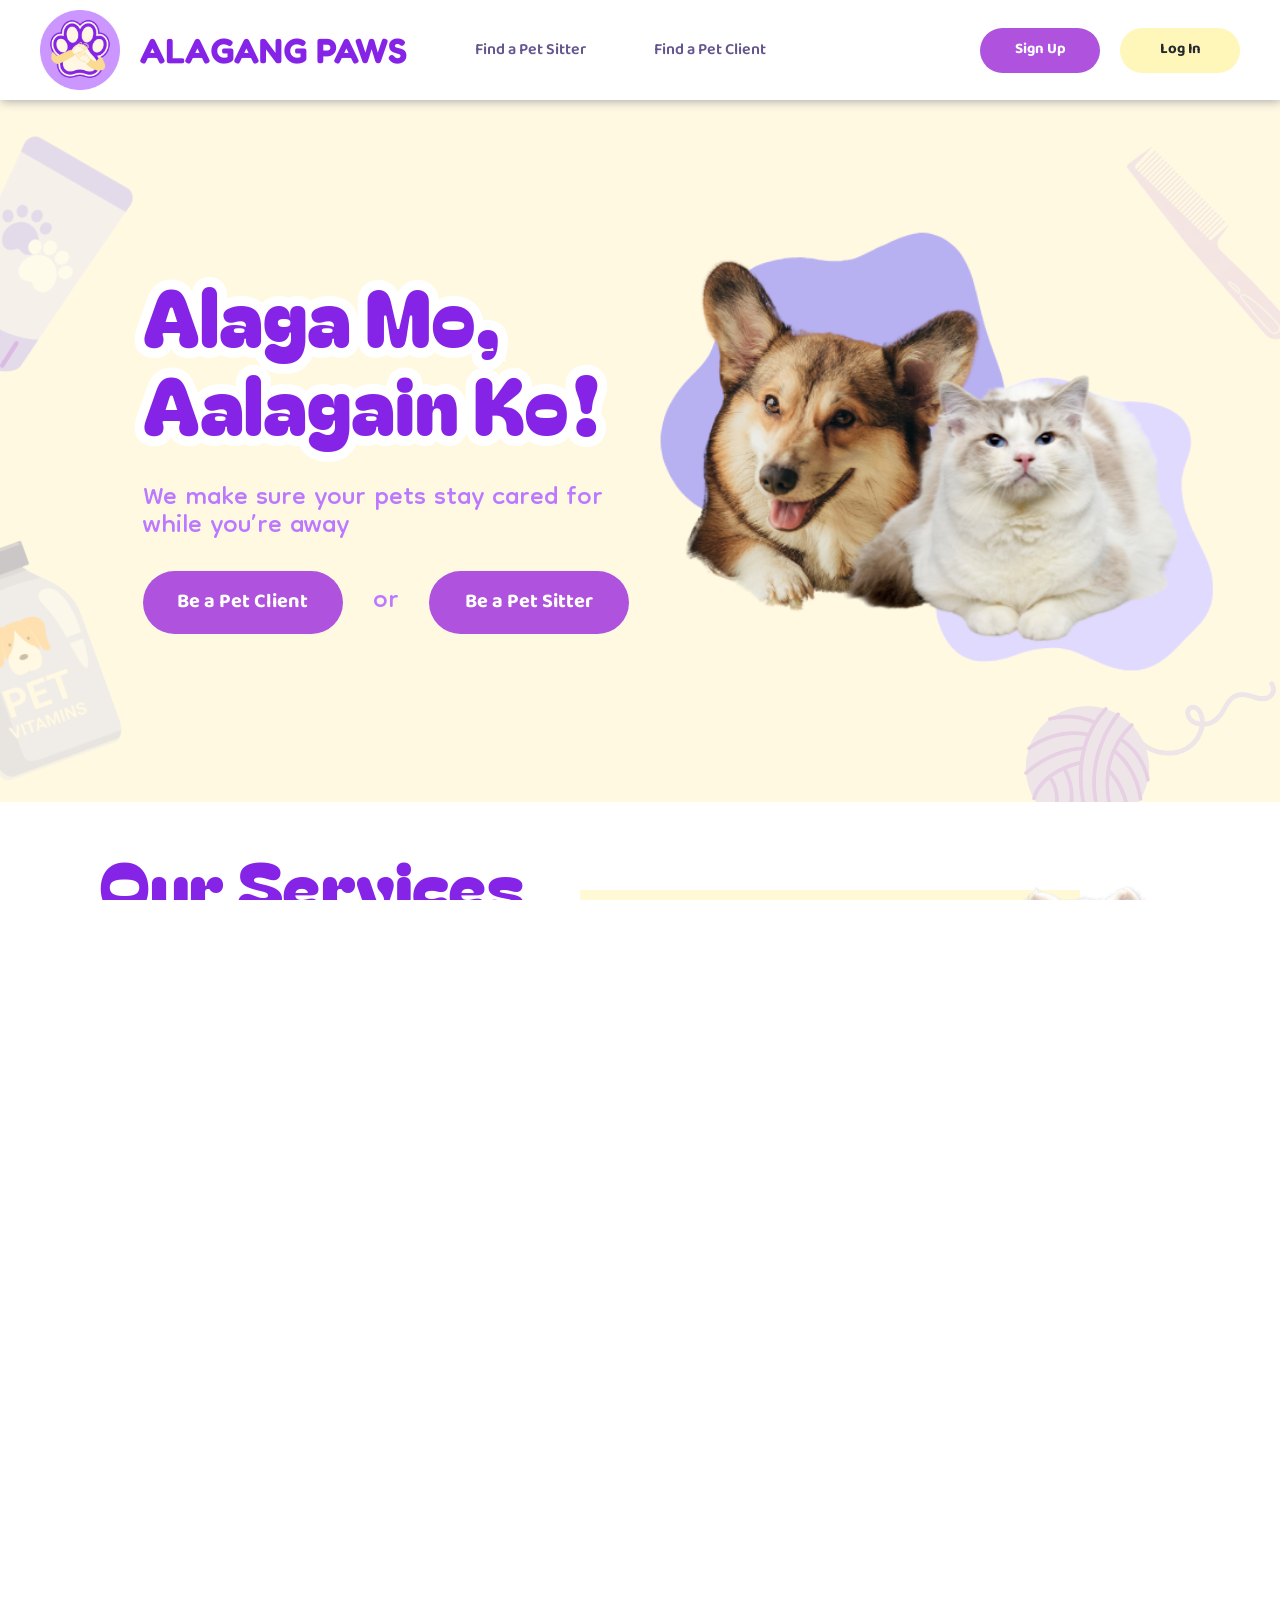
<file: AlagangPaws/index.html>
<!DOCTYPE html>
<html lang="en">
<head>
    <meta charset="UTF-8">
    <meta name="viewport" content="width=device-width, initial-scale=1.0">
    <title>Document</title>
    <link rel="preconnect" href="https://fonts.googleapis.com">
    <link rel="preconnect" href="https://fonts.gstatic.com" crossorigin>
    <link href="https://fonts.googleapis.com/css2?family=Fredoka:wght@300..700&display=swap" rel="stylesheet">

    <link rel="preconnect" href="https://fonts.googleapis.com">
    <link rel="preconnect" href="https://fonts.gstatic.com" crossorigin>
    <link href="https://fonts.googleapis.com/css2?family=Baloo+2:wght@400..800&family=Fredoka:wght@300..700&display=swap" rel="stylesheet">

    <link rel="preconnect" href="https://fonts.googleapis.com">
    <link rel="preconnect" href="https://fonts.gstatic.com" crossorigin>
    <link href="https://fonts.googleapis.com/css2?family=Bagel+Fat+One&display=swap" rel="stylesheet">

    <link rel="preconnect" href="https://fonts.googleapis.com">
    <link rel="preconnect" href="https://fonts.gstatic.com" crossorigin>
    <link href="https://fonts.googleapis.com/css2?family=Dongle&display=swap" rel="stylesheet">

    <link rel="preconnect" href="https://fonts.googleapis.com">
    <link rel="preconnect" href="https://fonts.gstatic.com" crossorigin>
    <link href="https://fonts.googleapis.com/css2?family=M+PLUS+Rounded+1c:wght@300;450;500;700&display=swap" rel="stylesheet">

    <link href="https://fonts.googleapis.com/css2?family=M+PLUS+Rounded+1c&display=swap" rel="stylesheet">
    
    <link href="hero.css" rel="stylesheet">
    <link href="services.css" rel="stylesheet">
    <link rel="stylesheet" href="about.css">
    <link href="developers.css" rel="stylesheet">
    <link href="feedback.css" rel="stylesheet">
    <link href="footer.css" rel="stylesheet">

    <link rel="stylesheet" href="https://cdnjs.cloudflare.com/ajax/libs/font-awesome/6.7.2/css/all.min.css"
    integrity="sha512-Evv84Mr4kqVGRNSgIGL/F/aIDqQb7xQ2vcrdIwxfjThSH8CSR7PBEakCr51Ck+w+/U6swU2Im1vVX0SVk9ABhg=="
    crossorigin="anonymous" referrerpolicy="no-referrer" />

</head>
<body>
    <main>
        <div class=navbar>
            <div class="nav_items">
                <img src="assets/1_Navbar_Logo.png" class="nav_hero_logo" alt="Alagang Paws Logo">
                <!--CHANGE LINK TO HOME PAGE-->
                <a href="hero.html" class="nav_hero_logo_title" alt="Alagang Paws Title">ALAGANG PAWS</a>
        
                <a href="" class="nav_link">Find a Pet Sitter</a>
                <a href="" class="nav_link">Find a Pet Client</a>
            </div>
            <div class="nav_items nav_buttons">
                <a href="" class="nav_button_signup">Sign Up</a>
                <a href="" class="nav_button_login">Log In</a>
            </div>
        </div>
        <section class="hero">
            <div class="hero-content">
                <img src="assets/1_PetProduct_Shampoo.png" class="hero-bg-asset1" alt="Pet Shampoo">
                <img src="assets/1_PetProduct_Vitamins.png" class="hero-bg-asset2" alt="Pet Vitamins">
                <img src="assets/1_PetProduct_Comb.png" class="hero-bg-asset3" alt="Pet Comb">
                <img src="assets/1_PetProduct_Yarn.png" class="hero-bg-asset4" alt="Pet Toy Yarn">

                <div class="hero-text-content">
                    <h1 class="hero-header">Alaga Mo, Aalagain Ko!</h1>
                    <p class="hero-subheader">We make sure your pets stay cared for while you’re away</p>
                    <div class="hero-content-buttons">
                        <!--ADD LINK-->
                        <a href="" class="hero-btn-petclient">Be a Pet Client</a>
                        <p class="hero-or">or</p>
                        <a href="" class="hero-btn-petsitter">Be a Pet Sitter</a>
                    </div>
                </div>

                <img src="assets/1_Hero.png" class="hero_img" alt="Hero Image">
            </div>
        </section>
        <section class="services">
            <div class="services-header">
                <h1 class="services-h1">Our Services</h1>
                <p class="services-subheader">We aim to deliver the best pet care to your pets! We’re here to assist you with caring for your furbabies</p>
                <div class="services-rectangle1"></div>
                <div class="services-rectangle2"></div>
            </div>
            <div>
                <img src="assets/2_Dog.png" class="services-dog" alt="Dog Image">
                <img src="assets/2_Cat.png" class="services-cat" alt="Cat Image">
            </div>
            <div class="services_container">
                <div class="services-type">
                    <img src="assets/2_Overnight.png" class="services_image" alt="Overnight Logo">
                    <p class="service_heading">Overnight Stays</p>
                    <p class="service_desc">Worried about your pet when your away for the night? Our PawLagas will keep your pet safe and healthy.</p>
                </div>
                <div class="services-type">
                    <img src="assets/2_DailyCheckIns.png" class="services_image" alt="Daily CheckIns Logo">
                    <p class="service_heading">Daily Check Ins</p>
                    <p class="service_desc">Just need some daily check ins? Let us know what you need and we’ll provide the information you need swiftly!</p>
                </div>
                <div class="services-type">
                    <img src="assets/2_DogWalking.png" class="services_image" alt="Dog Walking Logo">
                    <p class="service_heading">Dog Walking</p>
                    <p class="service_desc">Getting a bit busy? We’re one booking a way to provide a lending hand in giving your dog the exercise they  need.</p>
                </div>
                <div class="services-type">
                    <img src="assets/2_SeniorPetCare.png" class="services_image" alt="Senior Pet Care Logo">
                    <p class="service_heading">Senior Pet Care</p>
                    <p class="service_desc">Worried about your senior pet? We’ll provide comfort, health check ups, and assistance to help you care for your pet.</p>
                </div>
                <div class="services-type">
                    <img src="assets/2_PuppyCare.png" class="services_image" alt="Puppy Care Logo">
                    <p class="service_heading">Puppy Care</p>
                    <p class="service_desc">Are the puppies getting out of hand? We’ll make sure that your puppies are given the best healthy assistance they need.</p>
                </div>
            </div>
        </section>
        <section class="about-page">
          <button class="about-btn">About Us</button>
          <div id="fb-container-desktop" class="fb-container">
              <div class="fb-page"
                  data-href="https://www.facebook.com/profile.php?id=61574561703890"
                  data-tabs="timeline"
                  data-small-header="false"
                  data-hide-cover="false"
                  data-show-facepile="true"
                  data-width="600"
                  data-height="450">
              </div>
          </div>

          <div id="fb-container-tablet" class="fb-container">
              <div class="fb-page"
                  data-href="https://www.facebook.com/profile.php?id=61574561703890"
                  data-tabs="timeline"
                  data-small-header="false"
                  data-hide-cover="false"
                  data-show-facepile="true"
                  data-width="400"
                  data-height="350">
              </div>
          </div>
          <div id="fb-container-mobile" class="fb-container">
              <div class="fb-page"
                  data-href="https://www.facebook.com/profile.php?id=61574561703890"
                  data-tabs="timeline"
                  data-small-header="false"
                  data-hide-cover="false"
                  data-show-facepile="true"
                  data-width="280"
                  data-height="250">
              </div>
          </div>    
          <img src="assets/3_YellowRectangle.png" class="rectangle" alt="">
          <p class="about-text">
              Alagang Paws is dedicated to helping pet owners find reliable and trusted sitters nearby,
              ensuring that every furry companion receives the love, care, and attention they deserve.
              Whether you're caught up with work, traveling, or simply need an extra helping hand, our
              platform makes it easy to connect with experienced sitters who will treat your pet like family.
              With Alagang Paws, you can have peace of mind knowing your beloved pet is in good hands.
          </p>
      </section> 
      <section class="feedback-page">
            <div class="feedback-container">
              <div class="feedback-img-yarn">
                <img src="assets/5_Feedback_Yarn.png" alt="Ball of Yarn">
              </div>
              <h1 class="feedback-title">Feedback from our PawCustomers</h1>
              <h2 class="feedback-subtitle">"A happy pet means a happy home"</h2>
            </div>
            <div class="feedback-review">
              <div class="carousel">
                <div class="carousel-feedback">
                  <div class="feedback-content">
                    <div class="feedback-photo"></div>
                    <div class="feedback-text">
                      <div class="user-profile">
                        <img class="profile-pic" src="assets/5_Feedback_Avatar_1.png" alt="Profile Pic">
                        <p class="feedback-name">Elize Pomelo</p>
                      </div>
                      <p class="feedback-p">"Finding a reliable pet sitter was always a challenge until I discovered Alagang Paws!
                        My cats, Mochi and Nikko, received excellent care, and the sitter followed all his dietary
                        and medication needs perfectly. I felt at ease knowing he was in good hands. Highly recommend!"</p>
                      <img class='feedback-stars' src="assets/5_Feedback_Stars.png" alt="Stars Review">
                      <div class="feedback-services-container">
                        <div class="feedback-service">
                          <p class="feedback-service-text">Overnight Stay</p>
                        </div>
                        <div class="feedback-service">
                          <p class="feedback-service-text">48 Hours</p>
                        </div>
                        <div class="feedback-service">
                          <p class="feedback-service-text">Daily Check Ins</p>
                        </div>
                      </div>
                    </div>
                  </div>
                </div>
                <div class="carousel-feedback">
                  <div class="feedback-content">
                    <div class="feedback-photo2"></div>
                    <div class="feedback-text">
                      <div class="user-profile">
                        <img class="profile-pic" src="assets/5_Feedback_Avatar_2.png" alt="Profile Pic">
                        <p class="feedback-name">Kianna Lobren</p>
                      </div>
                      <p class="feedback-p">"From the moment I met the sitter, I could tell my puppy was in great hands.
                        She provided regular updates with pictures and videos, which really put my mind at ease while I was
                        away.
                        I loved knowing that my puppy was being looked after and getting plenty of playtime and training to
                        ensure he stayed happy and engaged."</p>
                      <img class='feedback-stars' src="assets/5_Feedback_Stars.png" alt="Stars Review">
                      <div class="feedback-services-container">
                        <div class="feedback-service">
                          <p class="feedback-service-text">Overnight Stay</p>
                        </div>
                        <div class="feedback-service">
                          <p class="feedback-service-text">Puppy Care</p>
                        </div>
                      </div>
                    </div>
                  </div>
                </div>
                <div class="carousel-feedback">
                  <div class="feedback-content">
                    <div class="feedback-photo3"></div>
                    <div class="feedback-text">
                      <div class="user-profile">
                        <img class="profile-pic" src="assets/5_Feedback_Avatar_3.png" alt="Profile Pic">
                        <p class="feedback-name">Kianne Manlaban</p>
                      </div>
                      <p class="feedback-p">"I highly recommend this service to anyone looking for trustworthy and caring
                        professionals to look after their pets. Thank you so much for giving me peace of mind
                        and taking such great care of my dog!"</p>
                      <img class='feedback-stars' src="assets/5_Feedback_Stars.png" alt="Stars Review">
                      <div class="feedback-services-container">
                        <div class="feedback-service">
                          <p class="feedback-service-text">Daily Check Ins</p>
                        </div>
                        <div class="feedback-service">
                          <p class="feedback-service-text">Dog Walking</p>
                        </div>
                      </div>
                    </div>
                  </div>
                </div>
              </div>
            </div>
            <div class="feedback-ending">
              <div class="feedback-img-comb">
                <img src="assets/5_Feedback_Comb.png" alt="Pet Comb">
              </div>
            </div>
          </section>
        <section class="developers-body">
    
            <div class="developers-container">
      
              <h1 class="h1-developers">Our Developers</h1>
      
              <div class="developer">
                <div class="developer-dog-ears">
                  <img src="assets/6_Developers_Dog-Ears.png" alt="Dog Ears">
                </div>
                <div class="developer-image">
                  <img src="assets/6_Developers_Chua.jpg" alt="Franzel Chua">
                </div>
                <h2 class="h2-developers">Franzel Chua</h2>
                <p class="p-developers">UI/UX Designer</p>
              </div>
              
              <div class="developer">
                <div class="developer-cat-ears">
                  <img src="assets/6_Developers_Cat-Ears.png" alt="Dog Ears">
                </div>
                <div class="developer-image">
                  <img src="assets/6_Developers_Gamoras.png" alt="Hazelle Gamoras">
                </div>
                <h2 class="h2-developers">Hazelle Gamoras</h2>
                <p class="p-developers">UI/UX Designer</p>
              </div>
    
              <div class="developer">
                <div class="developer-dog-ears">
                  <img src="assets/6_Developers_Dog-Ears.png" alt="Dog Ears">
                </div>
                <div class="developer-image">
                  <img src="assets/6_Developers_Hacinas.png" alt="Kurt Hacinas">
                </div>
                <h2 class="h2-developers">Kurt Hacinas</h2>
                <p class="p-developers">Front-End Developer</p>
              </div>
    
              <div class="developer">
                <div class="developer-cat-ears">
                  <img src="assets/6_Developers_Cat-Ears.png" alt="Dog Ears">
                </div>
                <div class="developer-image">
                  <img src="assets/6_Developers_Monty.png" alt="Andrei Montenegro">
                </div>
                <h2 class="h2-developers">Jan Montenegro</h2>
                <p class="p-developers">All-Rounder Developer</p>
              </div>
      
            </div>
      
        </section>
    </main>

    <script src="feedback.js"></script>
    <script async defer crossorigin="anonymous"
      src="https://connect.facebook.net/en_US/sdk.js#xfbml=1&version=v17.0">
    </script>
  <script src="about.js"></script>
</body>
<footer class="footer">
    <div class="footer-container">
      <div class="footer-section left">
        <h2 class="h2-footer">Our Promise</h2>
        <p class="p-footer">✔ Verified & Trusted Sitters</p>
        <p class="p-footer">✔ Safe & Secure Bookings</p>
        <p class="p-footer">✔ Tail-Wagging Guaranteed</p>
      </div>
      <div class="footer-section center">
        <img src="assets/Footer_Logo.png" alt="Alagang Paws Logo" width=175 height=175>
        <h2 class="h2-footer center">Alagang Paws</h2>
      </div>
      <div class="footer-section right">
        <h2 class="h2-footer">Contact Us</h2>
        <p class="p-footer">
          @alagangpaws
          <a href="https://www.facebook.com/profile.php?id=61574561703890"><i
              class="fa-brands fa-square-facebook"></i></a>
        </p>
        <p class="p-footer">
          alagangpaws
          <a href="https://www.instagram.com/alagangpaws/"><i class="fa-brands fa-instagram"></i></a>
          <a href="https://x.com/AlagangPaws"><i class="fa-brands fa-square-x-twitter"></i></a>
          <a href="https://www.tiktok.com/@alagang_paws"><i class="fa-brands fa-tiktok"></i></a>
        </p>
        <p class="p-footer">
          alagangpaws@gmail.com
          <a href="mailto:alagangpaws@gmail.com"><i class="fa-solid fa-envelope"></i></a>
        </p>
      </div>
  </footer>
</html>
</file>
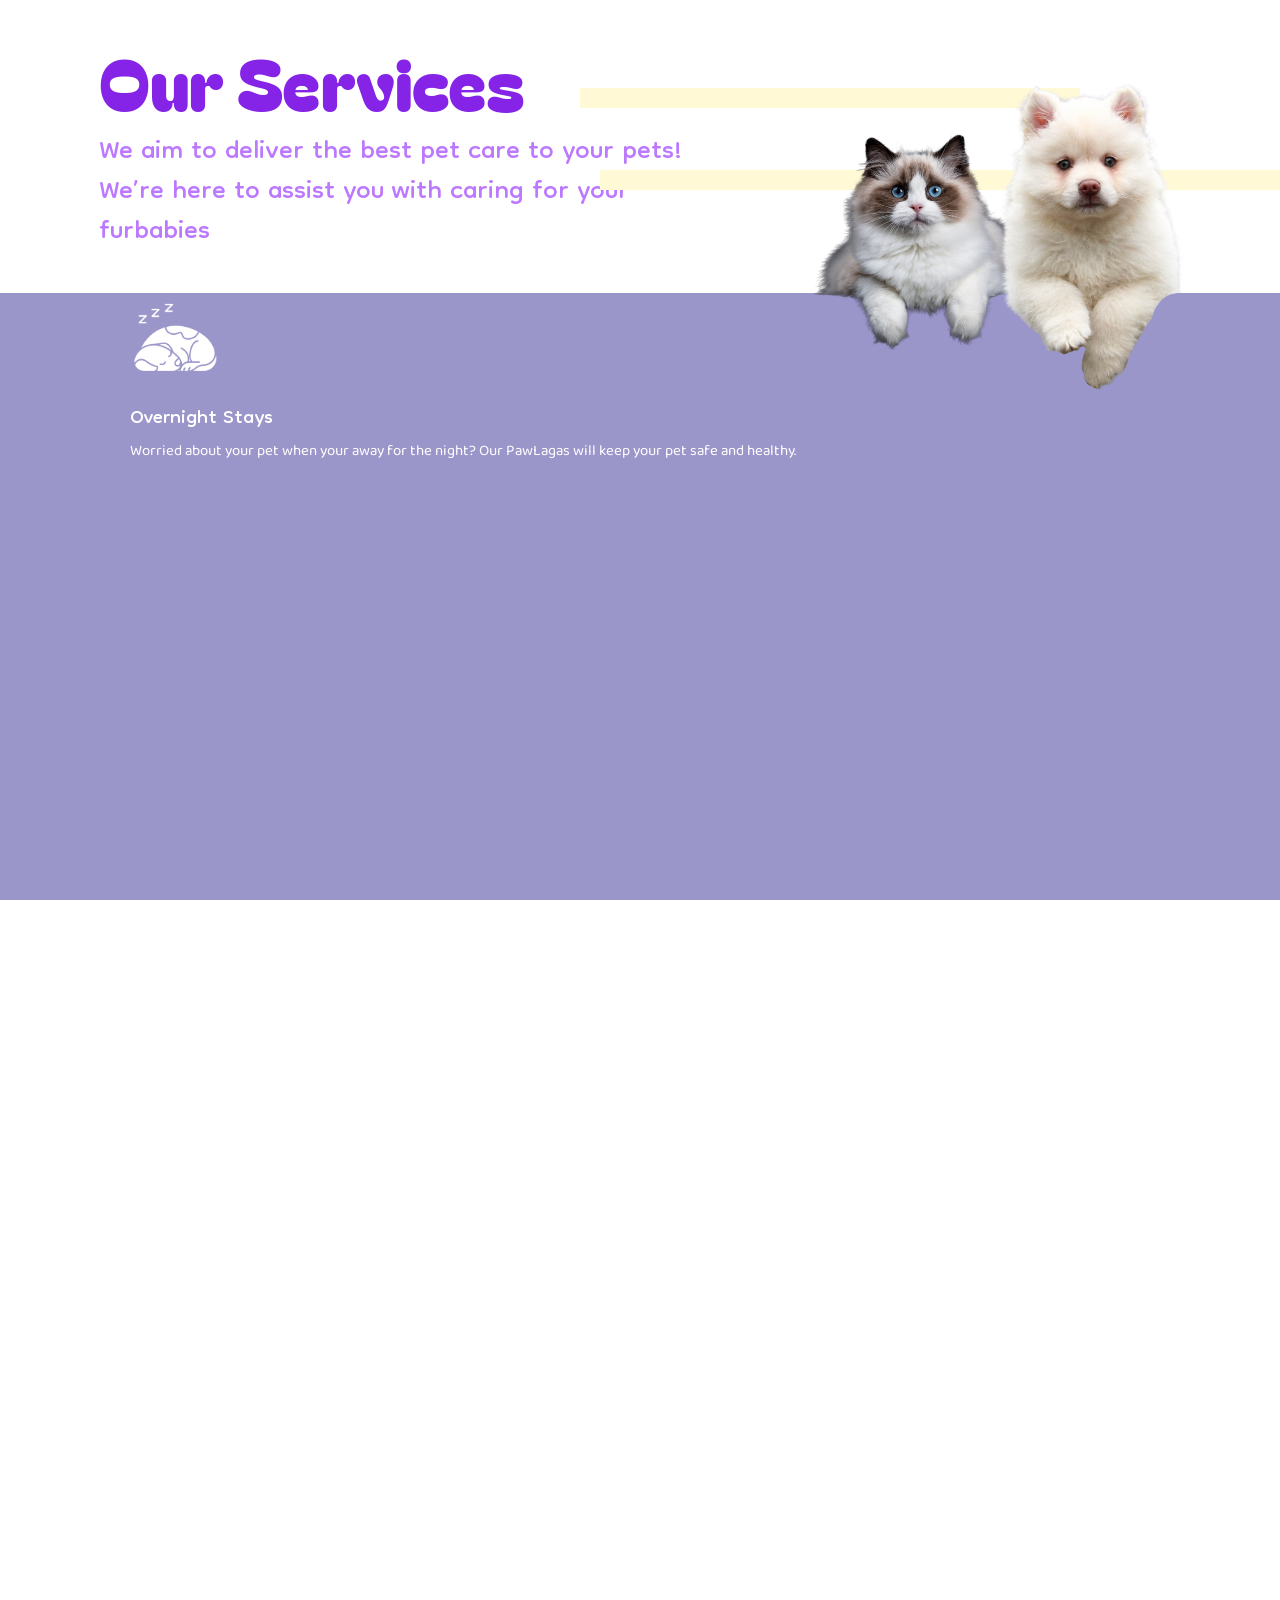
<file: AlagangPaws/services.html>
<!DOCTYPE html>
<html lang="en">
<head>
    <meta charset="UTF-8">
    <meta name="viewport" content="width=device-width, initial-scale=1.0">

    <title>Document</title>

    <link rel="preconnect" href="https://fonts.googleapis.com">
    <link rel="preconnect" href="https://fonts.gstatic.com" crossorigin>
    <link href="https://fonts.googleapis.com/css2?family=Bagel+Fat+One&display=swap" rel="stylesheet">  

    <link rel="preconnect" href="https://fonts.googleapis.com">
    <link rel="preconnect" href="https://fonts.gstatic.com" crossorigin>
    <link href="https://fonts.googleapis.com/css2?family=Dongle&display=swap" rel="stylesheet">

    <link rel="preconnect" href="https://fonts.googleapis.com">
    <link rel="preconnect" href="https://fonts.gstatic.com" crossorigin>
    <link href="https://fonts.googleapis.com/css2?family=Baloo+2:wght@400..800&display=swap" rel="stylesheet">

    <link href="services.css" rel="stylesheet">
</head>
<body>
    <div class="services-header">
        <h1 class="services-h1">Our Services</h1>
        <p class="services-subheader">We aim to deliver the best pet care to your pets! We’re here to assist you with caring for your furbabies</p>
        <div class="services-rectangle1"></div>
        <div class="services-rectangle2"></div>
    </div>
    <img src="assets/2_Dog.png" class="services-dog">
    <img src="assets/2_Cat.png" class="services-cat">
    <div class="services_container">
        <div class="services">
            <img src="assets/2_Overnight.png" class="services_image">
            <p class="service_heading">Overnight Stays</p>
            <p class="service_desc">Worried about your pet when your away for the night? Our PawLagas will keep your pet safe and healthy.</p>
        </div>
        <div class="services">
            <img src="assets/2_DailyCheckIns.png" class="services_image">
            <p class="service_heading">Daily Check Ins</p>
            <p class="service_desc">Just need some daily check ins? Let us know what you need and we’ll provide the information you need swiftly!</p>
        </div>
        <div class="services">
            <img src="assets/2_DogWalking.png" class="services_image">
            <p class="service_heading">Dog Walking</p>
            <p class="service_desc">Getting a bit busy? We’re one booking a way to provide a lending hand in giving your dog the exercise they  need.</p>
        </div>
        <div class="services">
            <img src="assets/2_SeniorPetCare.png" class="services_image">
            <p class="service_heading">Senior Pet Care</p>
            <p class="service_desc">Worried about your senior pet? We’ll provide comfort, health check ups, and assistance to help you care for your pet.</p>
        </div>
        <div class="services">
            <img src="assets/2_PuppyCare.png" class="services_image">
            <p class="service_heading">Puppy Care</p>
            <p class="service_desc">Are the puppies getting out of hand? We’ll make sure that your puppies are given the best healthy assistance they need.</p>
        </div>
    </div>
</body>
</html>
</file>
<file: AlagangPaws/hero.css>
*{
    margin: 0;
    padding: 0;
    box-sizing: border-box;
}

html, body{
    overflow-x: hidden;
    height: 100%
}

p{
    margin: 0
}

.hero{
    background-color: #FFF9E2;
    height: 90vh;
    width: 100%;
    position: relative;
    overflow: hidden;
}

/*NAVBAR*/
.navbar{
    position: sticky;
    top: 0;
    overflow: hidden;
    height: 100px;
    padding: 10px 20px 10px 20px;
    align-items: center;
    display: flex;
    box-shadow: 1px 1px 10px #a4a5a5;
    background-color: white;
    z-index: 10;
    width: 100%
}

.nav_items{
    display: flex;
    align-items: center;
}
.nav_hero_logo{
    height: 80px;
    margin: 20px
}
.nav_hero_logo_title{
    font-family: 'Fredoka';
    color: #8524E7;
    font-weight: 650;
    font-size: 35px;
    text-decoration: none;
}

.nav_link{
    font-family: 'Baloo 2';
    color: #65558F;
    font-weight: 600;
    text-decoration: none;
    padding-left: 68px;
}

.nav_link:hover{
    text-decoration: underline;
}

.nav_buttons{
    margin-left: auto;
    margin-right: 20px;
}

.nav_button_signup{
    background-color: #AF52DE;
    border-radius: 25px;
    border: none;
    color: white;
    text-align: center;
    text-decoration: none;
    height: 45px;
    width: 120px;
    font-family: 'Baloo 2';
    font-size: 15px;
    font-weight: bold;
    padding-top: 10px
}

.nav_button_login{
    background-color: #FFF6B9;
    border-radius: 25px;
    border: none;
    color: #242A2D;
    text-align: center;
    text-decoration: none;
    height: 45px;
    width: 120px;
    font-family: 'Baloo 2';
    font-size: 15px;
    font-weight: bold;
    justify-content: flex-end;
    margin-left: 20px;
    padding-top: 10px
}

.nav_button_login:hover, .nav_button_signup:hover{
    background-color: white;
    color: #242A2D;
    transition-duration: 0.2s;
    border-style: solid;
}

.nav_button_login:hover{
    border-color: #eddc6f
}

.nav_button_signup:hover{
    border-color:#AF52DE
}

/*CONTENT*/

.hero-content{
    display: flex;
    align-items: center;
    height: 600px;
    justify-content: center;
}
.hero-bg-asset1{
    opacity: .3;
    transform: rotate(30deg);
    height: 250px;
    position: absolute;
    left: -100px;
    top: 150px
}

.hero-bg-asset2{
    opacity: .3;
    transform: rotate(340deg);
    height: 250px;
    position: absolute;
    left: -80px;
    bottom: -20px
}

.hero-bg-asset3{
    opacity: .1;
    transform: rotate(340deg);
    height: 250px;
    position: absolute;
    right: -50px;
    top: 10px
}

.hero-bg-asset4{
    opacity: .2;
    transform: rotate(310deg);
    height: 300px;
    position: absolute;
    right: -10px;
    bottom: -70px;
}

.hero_img{
    height: 80vh
}

.hero-text-content{
    display: flex;
    width: 580px;
    margin-left: 150px;
    /* margin-top: 30px; */
    flex-direction: column;
}

.hero-header{
    color: #8524E7;
    font-family: 'Bagel Fat One';
    font-weight: normal;
    -webkit-text-stroke: 20px white;
    paint-order: stroke fill;
    font-size: 90px;
    position: relative;
    line-height: 110%;
    margin: 0
}

.hero-header::before{
    content: "Alaga Mo, Aalagain Ko!";
    z-index: -1;
    color: #8524E7;
    font-family: 'Bagel Fat One';
    font-weight: normal;
    paint-order: stroke fill;
    font-size: 100px;
    text-shadow: 2px 8px 10px black;
    position: absolute;
    margin-bottom: 0
}

.hero-subheader{
    position: relative;
    color: #BC79FF;
    font-family: 'Dongle';
    font-size: 40px;
    font-weight: 500;
    line-height: 70%;
    margin-top: 40px
}

.hero-content-buttons{
    display:flex;
    margin-top: 30px;
    align-items: center;
    z-index: 2;
}

.hero-btn-petclient, .hero-btn-petsitter{
    background-color: #AF52DE;
    border-radius: 40px;
    border: none;
    color: white;
    text-align: center;
    text-decoration: none;
    height: 63px;
    width: 200px;
    font-family: 'Baloo 2';
    font-size: 20px;
    font-weight: bold;
    cursor: pointer;
    padding-top: 15px
}

.hero-btn-petclient:hover, .hero-btn-petsitter:hover{
    background-color: #FFF9E2;
    color: #242A2D;
    transition-duration: 0.2s;
    border-style: solid;
    border-color:#AF52DE
}

.hero-or{
    color: #BC79FF;
    font-family: 'Dongle';
    font-size: 40px;
    margin-left: 30px;
    margin-right: 30px
}

/* ipad pro */
@media (max-width: 1024px) and (min-height: 601px) and (max-height: 1367px){
    /* navbar */

    .navbar{
        padding: 10px 10px 10px 10px;
    }

    .nav_hero_logo{
        margin: 15px
    }

    .nav_hero_logo_title{
        font-size: 28px
    }

    .nav_link{
        padding-left: 42px
    }

    /* Content */
    
    .hero{
        height: 43vh
    }

    .hero_img{
        height: 30vh
    }

    .hero-text-content{
        margin-left: 50px;
        width: 380px
    }

    .hero-header{
        font-size: 60px
    }

    .hero-subheader{
        font-size: 30px
    }

    .hero-or{
        font-size: 30px;
        margin: 0px 20px 0px 20px
    }
}

/*nest hub max*/
@media (min-width: 1025px) and (max-width: 1280px){
    .hero{
        height: 78vh
    }

    /*Content*/
    .hero-bg-asset1, .hero-bg-asset2{
        left: -100px
    }

    .hero-bg-asset1{
        top: 40px
    }

    .hero-bg-asset2{
        bottom: 20px
    }

    .hero-bg-asset4{
        bottom: -80px;
        /* right: 80px */
    }

    .hero-text-content{
        width: 500px;
        margin-left: 90px
    }

    .hero-header{
        font-size: 80px
    }

    .hero_img{
        height: 65vh;
        right: 170px
    }

    .hero-content{
        display: flex;
        align-items: center;
        height: 100%
    }
}

/* nest hub */
@media (max-width: 1024px) and (max-height: 600px) {
    /* navbar */
    .nav_hero_logo{
        height: 60px
    }

    .nav_hero_logo_title{
        font-size: 25px;
    }

    /* Hero content */

    .hero{
        height: 85vh
    }

    .hero-content{
        height: 85vh
    }

    .hero-text-content{
        width: 500px;
        margin-left: 40px
    }

    .hero_img{
        height: 65vh
    }

    .hero-header{
        font-size: 70px;
    }

    .hero-subheader{
        font-size: 36px;
        margin-top: 20px;
    }

    .hero-content-buttons{
        margin-top: 20px
    }

    .hero-btn-petclient, .hero-btn-petsitter{
        height: 55px;
        width: 150px;
        font-size: 15px;
    }

    .hero-bg-asset1, .hero-bg-asset3{
        height: 200px
    }

    .hero-bg-asset2{
        height: 210px;
        bottom: -80px
    }

    .hero-bg-asset4{
        height: 250px
    }
}

/* Surface Pro */
@media only screen and (max-width: 912px){
    /* navbar */

    .navbar{
        padding: 10px 10px 10px 10px;
    }

    .nav_hero_logo{
        margin: 15px
    }

    .nav_hero_logo_title{
        font-size: 0px
    }

    .nav_link{
        padding-left: 42px
    }

    /* Content */
    
    .hero{
        height: 44vh
    }

    .hero-bg-asset1{
        top: 10px
    }

    .hero_img{
        height: 30vh
    }

    .hero-text-content{
        margin-left: 50px;
        width: 380px
    }

    .hero-header{
        font-size: 60px
    }

    .hero-subheader{
        font-size: 30px;
        margin-top: 20px
    }

    .hero-or{
        font-size: 30px;
        margin: 0px 20px 0px 20px
    }

    .hero-btn-petclient, .hero-btn-petsitter{
        font-size: 16px;
        height: 58px
    }
}

/* Asus Zenbook Fold */
@media only screen and (max-width: 854px){
    /* navbar */

    .navbar{
        padding: 10px 10px 10px 10px;
    }

    .nav_hero_logo{
        margin: 15px
    }

    .nav_hero_logo_title{
        font-size: 0px
    }

    .nav_link{
        padding-left: 42px
    }

    /* Content */
    
    .hero{
        height: 48vh
    }

    .hero_img{
        height: 30vh
    }

    .hero-text-content{
        margin-left: 50px
    }

    .hero-header{
        font-size: 60px
    }

    .hero-subheader{
        font-size: 30px
    }

    .hero-or{
        font-size: 30px;
        margin: 0px 20px 0px 20px
    }
}

/* Surface Duo */
@media only screen and (max-width: 540px){
    /* navbar */
    .nav_hero_logo{
        margin: 10px
    }

    .nav_link{
        font-size: 0px
    }

    /* Hero */
    .hero{
        height: 82vh
    }

    .hero-content{
        flex-direction: column-reverse;
    }
    .hero_img{
        height: 40vh;
        margin-top: -30px
    }

    .hero-text-content{
        width: 350px;
        margin: -30px 0 0 0;
        height: unset
    }

    .hero-header{
        font-size: 50px;
        text-align: center
    }

    .hero-subheader{
        font-size: 30px;
        text-align: center
    }

    .hero-btn-petclient, .hero-btn-petsitter{
        width: 300px;
        z-index: 5
    }
}

/* iPhone 14 pro max */
@media only screen and (max-width: 431px){
    /* navbar */
    .nav_hero_logo{
        height: 60px;
        margin: 10px
    }

    .nav_hero_logo_title{
        font-size: 0px;
    }

    .nav_link{
        font-size: 0px;
        padding:  0px
    }

    .nav_buttons{
        margin-left: 55px
    }

    /* hero */
    .hero{
        height: 63vh
    }
    .hero-content{
        flex-direction: column-reverse;
        justify-content: start;
    }

    .hero-bg-asset1{
        top: -40px;
        left: -130px
    }

    .hero-bg-asset2{
        bottom: -80px
    }

    .hero-bg-asset3{
        top: -60px;
        right: -80px
    }

    .hero-bg-asset4{
        right: -100px
    }


    .hero_img{
        height: 35vh;
        margin-top: 1px
    }

    .hero-text-content{
        width: 350px;
        margin: -30px 0 0 0;
        height: unset
    }

    .hero-header{
        font-size: 50px;
        text-align: center
    }

    .hero-subheader{
        font-size: 30px;
        text-align: center
    }

    .hero-btn-petclient, .hero-btn-petsitter{
        width: 300px;
        z-index: 5
    }

    .hero-subheader{
        font-size: 30px;
        text-align: center;
        margin-top: 20px
    }

    .hero-btn-petclient, .hero-btn-petsitter{
        width: 300px;
        z-index: 5;
        font-size: 12px;
        height: 50px
    }
    
    .hero-or{
        font-size: 30px;
        margin: 0 20 0 20
    }
}

/* iPhone XR */
@media only screen and (max-width: 415px){
    /* navbar */
    .nav_hero_logo{
        height: 60px;
        margin: 10px
    }

    .nav_hero_logo_title{
        font-size: 0px;
    }

    .nav_link{
        font-size: 0px;
        padding:  0px
    }

    .nav_buttons{
        margin-left: 20px
    }

    /* hero */
    .hero{
        height: 65vh
    }
    .hero-content{
        flex-direction: column-reverse;
        justify-content: start;
    }

    .hero-bg-asset1{
        top: -40px;
        left: -130px
    }

    .hero-bg-asset2{
        bottom: -80px
    }

    .hero-bg-asset3{
        top: -60px;
        right: -80px
    }

    .hero-bg-asset4{
        right: -100px
    }

    .hero_img{
        height: 35vh;
        margin-top: 1px
    }

    .hero-text-content{
        width: 350px;
        margin: -30px 0 0 0;
        height: unset
    }

    .hero-header{
        font-size: 50px;
        text-align: center
    }

    .hero-subheader{
        font-size: 30px;
        text-align: center;
        margin-top: 20px
    }

    .hero-btn-petclient, .hero-btn-petsitter{
        width: 300px;
        z-index: 5;
        font-size: 12px;
        height: 50px
    }
    
    .hero-or{
        font-size: 30px;
        margin: 0 20 0 20
    }
}

/* Samsung Galaxy A51/71 */
@media only screen and (max-width: 412px){
    /* navbar */
    .nav_hero_logo{
        height: 60px;
        margin: 10px
    }

    .nav_hero_logo_title{
        font-size: 0px;
    }

    .nav_link{
        font-size: 0px;
        padding:  0px
    }

    .nav_buttons{
        margin-left: 20px
    }

    /* hero */
    .hero{
        height: 65vh
    }
    .hero-content{
        flex-direction: column-reverse;
        justify-content: start;
    }

    .hero_img{
        height: 35vh;
        margin-top: 1px
    }

    .hero-text-content{
        width: 350px;
        margin: -30px 0 0 0;
        height: unset
    }

    .hero-header{
        font-size: 50px;
        text-align: center
    }

    .hero-subheader{
        font-size: 30px;
        text-align: center
    }

    .hero-btn-petclient, .hero-btn-petsitter{
        width: 300px;
        z-index: 5
    }
}

/* iPhone SE */
@media only screen and (max-width: 376px){
    /* Navbar */
    .navbar{
        height: 80px
    }
    
    .nav_hero_logo{
        height: 50px;
        margin: 5px
    }
    
    .nav_buttons{
        margin-left: 50px
    }
    
    .nav_button_signup, .nav_button_login{
        font-size: 12px;
        width: 100px;
        height: 38px
    }
    
    /* Content */
    .hero{
        height: 90vh
    }
    
    .hero-content{
        justify-content: center;
        margin-top: -30px
    }

    .hero-bg-asset1{
        top: -40px;
        left: -130px
    }

    .hero-bg-asset2{
        bottom: -80px
    }

    .hero-bg-asset3{
        top: -60px;
        right: -80px
    }

    .hero-bg-asset4{
        right: -100px
    }
    
    .hero_img{
        z-index: 5
    }
    
    .hero-text-content{
        margin: -20px 0 0 0;
        width: 290px
    }
    
    .hero-btn-petclient, .hero-btn-petsitter{
        font-size: 12px;
        height: 50px
    }
    
    .hero-or{
        font-size: 30px;
        margin: 0 20 0 20
    }
    }

/* Samsung Galaxy S8+*/
@media only screen and (max-width: 360px){
/* Navbar */
.navbar{
    height: 80px
}

.nav_hero_logo{
    height: 50px;
    margin: 5px
}

.nav_buttons{
    margin-left: 50px
}

.nav_button_signup, .nav_button_login{
    font-size: 12px;
    width: 100px;
    height: 38px
}

/* Content */
.hero{
    height: 82vh
}

.hero-content{
    justify-content: center;
    margin-top: -30px
}

.hero_img{
    z-index: 5
}

.hero-text-content{
    margin: -20px 0 0 0;
    width: 290px
}

.hero-btn-petclient, .hero-btn-petsitter{
    font-size: 12px;
    height: 50px
}

.hero-or{
    font-size: 30px;
    margin: 0 20 0 20
}
}

/* Galaxy Z Fold 5 */
@media only screen and (max-width: 344px){
    /* Navbar */
    .navbar{
        height: 80px
    }
    
    .nav_hero_logo{
        height: 50px;
        margin: 5px
    }

    .nav_button_signup, .nav_button_login{
        font-size: 12px;
        width: 100px;
        height: 38px
    }

    .nav_buttons{
        margin-left: 35px
    }

    /* Content */
    .hero{
        height: 69vh
    }

    .hero-content{
        justify-content: center;    
    }

    .hero_img{
        z-index: 5
    }

    .hero-text-content{
        margin: -20px 0 0 0;
        width: 290px
    }

    .hero-btn-petclient, .hero-btn-petsitter{
        font-size: 12px;
        height: 50px
    }

    .hero-or{
        font-size: 30px;
        margin: 0 20 0 20
    }
}
</file>
<file: AlagangPaws/services.css>
*{
    margin: 0;
    padding: 0;
    box-sizing: border-box;
}

html, body{
    overflow-x: hidden;
    height: 100%
}

p{
    margin:0;
}

.services{
    height: 100vh;
    width: 100%;
    position: relative;
    overflow: hidden;
}

.services-h1{
    font-family: 'Bagel Fat One';
    color: #8524E7;
    font-size: 72px;
    margin: 0;
    font-weight: normal
}

.services-header{
    padding-left: 99px;
    padding-top: 28px;
    padding-right: 700px;
}

.services-subheader{
    font-family: 'Dongle';
    font-size: 40px;
    color: #BC79FF;
    margin-right: 80px;
    line-height: 40px;
}

.services-rectangle1{
    width: 780px;
    height: 20px;
    background-color: #FFFAD5;
    position: absolute;
    top: 88px;
    left: 580px
}

.services-rectangle2{
    width: 690px;
    height: 20px;
    background-color: #FFFAD5;
    position: absolute;
    top: 170px;
    left: 670px
}

.services_container{
    background-color: #9B96C9;
    height: 50vh;
    margin-top: 40px;
    padding-left: 50px;
    padding-right: 50px;
    display: flex;
    justify-content: space-between;
    flex-wrap: wrap;
    align-items: center;
}

.services-type{
    width: 220px;
    margin: 0px 20px 20px 20px
}

.services_image{
    height: 100px
}

.service_heading{
    color:white;
    font-family: 'Dongle';
    font-size: 40px;
    margin-top: 10px
}

.service_desc{
    color:white;
    font-family: 'baloo 2';
    line-height: 20px;
}

.services-dog{
    position: absolute;
    height: 350px;
    right: 180px;
    top: 64px;
    z-index: 1
}

.services-cat{
    position: absolute;
    height: 250px;
    right: 390px;
    top: 120px
}


/* ipad pro */
@media (max-width: 1024px) and (min-height: 601px) and (max-height: 1367px){
    .services-h1{
        font-size: 60px
    }

    .services-subheader{
        font-size: 35px
    }

    .services-header{
        padding-right: 400px
    }
    
    .services_container{
        height: 50vh;
        justify-content: space-evenly;
    }

    .services{
        height: 75vh
    }

    .services-dog{
        top: 46px;
        right: 10px
    }

    .services-cat{
        top: 105px;
        right: 220px
    }

    .services-rectangle1, .services-rectangle2{
        left: 550px
    }
}

/**nest hub max*/
@media (min-width: 1025px) and (max-width: 1280px){
    .services{
        height: 145vh
    }

    .services-header {
        padding-right: 500px;
    }

    .services-rectangle1{
        width: 500px
    }

    .services-rectangle2{
        left: 600px
    }

    .services-cat{
        right: 230px
    }

    .services-dog{
        right: 20px
    }

    .services_container{
        height: 90vh;
        justify-content: space-evenly;
        padding: 0px 130px 0px 130px
    }

    .service_desc{
        font-size: 15px;
    }

    .service_heading{
        font-size: 30px
    }

    .services_image{
        height: 90px;
    }
}

/* nest hub */
@media (max-width: 1024px) and (max-height: 600px){
    .services{
        height: 150vh
    }
    
    .services-header{
        padding-right: 550px
    }
    .services-h1{
        font-size: 50px
    }

    .services-subheader{
        font-size: 30px;
        margin-right: 10px
    }

    .services-rectangle1{
        left: 530px
    }

    .services-rectangle2{
        left: 540px
    }

    .services-dog{
        top: 32px;
        right: 100px
    }

    .services-cat{
        top: 90px;
        right: 300px
    }

    .services_container{
        padding-top: 25px;
        padding-right: 0px;
        height: 100vh;
        justify-content: space-evenly;
    }
}

/* Surface Pro 7 */
@media only screen and (max-width: 912px){
    .services{
        height: 70vh
    }
    
    .services-header{
        padding-right: 390px;
        padding-left: 40px
    }
    
    .services-h1{
        font-size: 55px
    }

    .services-subheader{
        line-height: 30px;
        margin-right: 0px
    }

    .services-rectangle1{
        left: 420px;
        top: 70px;
    }

    .services-rectangle2{
        top: 125px;
    }

    .services-dog{
        height: 300px;
        top: 42px;
        right: -30px
    }

    .services-cat{
        height: 210px;
        top: 95px;
        right: 160px
    }

    .services_container{
        height:50vh;
        padding: 0px;
        justify-content: space-evenly;
    }

    .services-rectangle2{
        left: 540px
    }
}

/* Asus Zenbook Fold */
@media only screen and (max-width: 854px){
    .services{
        height: 90vh
    }
    
    .services-header{
        padding-right: 340px;
        padding-left: 40px
    }
    
    .services-h1{
        font-size: 55px
    }

    .services-subheader{
        line-height: 30px;
        margin-right: 30px
    }

    .services-rectangle1{
        left: 420px
    }

    .services-rectangle2{
        left: 500px
    }

    .services-dog{
        height: 300px;
        top: 39px;
        right: -30px
    }

    .services-cat{
        height: 210px;
        top: 94px;
        right: 160px
    }

    .services_container{
        height:70vh;
        padding: 0px
    }
}

/* Asus Zenbook Fold */
@media only screen and (max-width: 820px){
    .services-header{
        padding-right: 320px
    }
}

/* iPad Mini*/
@media only screen and (max-width: 768px){
    .services{
        height: 115vh
    }
    
    .services_container{
        height: 85vh
    }

    .services-header{
        padding-right: 290px
    }

    .services-dog{
        top: 42px
    }

    .services-subheader{
        margin-right: 50px
    }
}

/* Surface Duo */
@media only screen and (max-width: 540px){
    .services{
        height: 185vh
    }
    
    .services-header{
        padding-left: 24px;
        padding-right: 0px;
        width: 60%
    }

    .services-h1{
        font-size: 36px
    }

    .services-subheader{
        font-size: 24px;
        line-height: 20px
    }

    .services-rectangle1, .services-rectangle2{
        left: 330px;
        height: 15px
    }

    .services-rectangle1{
        top: 55px
    }

    .services-rectangle2{
        top: 120px
    }

    .services-dog{
        height: 190px;
        top: 46px;
        right: -10px
    }

    .services-cat{
        height: 120px;
        right: 110px;
        top: 90px
    }

    .services_container{
        margin-top: 30px;
        height: 150vh
    }

    .service_heading{
        margin: 0px
    }  
}

/* iPhone 14 Pro Max */
@media only screen and (max-width: 431px){
    .services{
        height: 175vh
    }
    
    .services-header{
        padding-left: 24px;
        padding-right: 0px;
        width: 60%
    }

    .services-h1{
        font-size: 36px
    }

    .services-subheader{
        font-size: 24px;
        line-height: 20px;
        margin: 0px
    }

    .services-rectangle1, .services-rectangle2{
        left: 260px;
        height: 15px
    }

    .services-rectangle1{
        top: 55px
    }

    .services-rectangle2{
        top: 120px
    }

    .services-dog{
        height: 150px;
        top: 93px;
        right: -10px
    }

    .services-cat{
        height: 100px;
        right: 85px;
        top: 122px
    }

    .services_container{
        margin-top: 30px;
        height: 150vh
    }

    .service_heading{
        margin: 0px
    }
}

/* iPhone XR */
@media only screen and (max-width: 415px){
    .services{
        height: 175vh
    }
    
    .services-header{
        padding-left: 24px;
        padding-right: 0px;
        width: 60%
    }

    .services-h1{
        font-size: 36px
    }

    .services-subheader{
        font-size: 24px;
        line-height: 20px;
        margin: 0px
    }

    .services-rectangle1, .services-rectangle2{
        left: 260px;
        height: 15px
    }

    .services-rectangle1{
        top: 55px
    }

    .services-rectangle2{
        top: 120px
    }

    .services-dog{
        height: 150px;
        top: 93px;
        right: -10px
    }

    .services-cat{
        height: 100px;
        right: 85px;
        top: 122px
    }

    .services_container{
        margin-top: 30px;
        height: 150vh;
        padding: 0px
    }

    .service_heading{
        margin: 0px
    }

    .service_image{
        height: 90px
    }
}

/* Samsung Galaxy A51/71 */
@media only screen and (max-width: 412px){
    .services{
        height: 175vh
    }
    
    .services-header{
        padding-left: 24px;
        padding-right: 0px;
        width: 60%
    }

    .services-h1{
        font-size: 36px
    }

    .services-subheader{
        font-size: 24px;
        line-height: 20px
    }

    .services-rectangle1, .services-rectangle2{
        left: 260px;
        height: 15px
    }

    .services-rectangle1{
        top: 55px
    }

    .services-rectangle2{
        top: 120px
    }

    .services-dog{
        height: 150px;
        top: 93px;
        right: -10px
    }

    .services-cat{
        height: 100px;
        right: 85px;
        top: 122px
    }

    .services_container{
        margin-top: 30px;
        height: 150vh;
        padding: 0px
    }

    .service_heading{
        margin: 0px
    }
}

/* iPhone 12 Pro */
@media only screen and (max-width: 391px){
    .services{
        height: 195vh
    }
    
    .services-header{
        width: 70%;
        padding-top: 18px;
        padding-right: 30px;
    }

    .services-dog{
        height: 120px;
        top: 102px
    }

    .services-cat{
        height: 80px;
        top: 125px;
        right: 65px
    }

    .services_container{
        height: 170vh
    }

    .services_image{
        height: 90px
    }
}

/* iPhone SE */
@media only screen and (max-width: 376px){
    .services{
        height: 225vh
    }
    
    .services-header{
        width: 70%;
        padding-top: 18px
    }

    .services-dog{
        height: 120px;
        top: 102px
    }

    .services-cat{
        height: 80px;
        top: 125px;
        right: 65px
    }

    .services_container{
        height: 185vh
    }

    .services_image{
        height: 80px
    }
}

/* Samsung Galaxy S8+*/
@media only screen and (max-width: 360px){
    .services{
        height: 210vh
    }
    
    .services-header{
        width: 70%;
        padding-top: 18px;
        padding-right: 0px
    }

    .services-dog{
        height: 120px;
        top: 102px
    }

    .services-cat{
        height: 80px;
        top: 125px;
        right: 65px
    }

    .services_container{
        height: 170vh
    }
}

/* Galaxy Z Fold 5 */
@media only screen and (max-width: 344px){
    .services{
        height: 190vh
    }
    
    .services-header{
        width: 80%;
        padding-top: 18px
    }

    .services-dog{
        height: 120px;
        top: 101px
    }

    .services-cat{
        height: 80px;
        top: 128px;
        right: 65px
    }

    .services-subheader{
        margin-right: 30px
    }
}
</file>
<file: AlagangPaws/about.css>
main {
    position: relative;
    height: auto;
}

body {
    font-family: 'M PLUS Rounded 1c', sans-serif;
}

.about-page {
    height: 200px;
    width: 100%;
    background-image: url("assets/3_about-bg.png");
    background-size: cover;
    background-position: center;
    background-repeat: no-repeat;
    transition: height 0.4s ease-in-out;
    overflow: hidden;
    position: relative;
    z-index: 1;
}

.fb-page, .rectangle, .about-text {
    opacity: 0;
    visibility: hidden;
    height: 0;
    overflow: hidden;
    transition: opacity 0.6s ease-in-out, 
                visibility 0.6s ease-in-out, 
                height 0.6s ease-in-out;
}

.fb-page {
    pointer-events: none;
}
.about-page.expanded #fb-container-desktop .fb-page,
.about-page.expanded #fb-container-tablet .fb-page,
.about-page.expanded #fb-container-mobile .fb-page {
    pointer-events: auto;
}

.about-page.expanded .fb-page,
.about-page.expanded .rectangle,
.about-page.expanded .about-text {
    opacity: 1;
    visibility: visible;
    height: auto; 
    
}


.about-btn {
    position: absolute;
    left: 50%;
    transform: translateX(-50%);
    top: 30%;
    width: 290px;
    height: 70px;
    border-radius: 100px;
    background-color: #AF52DE;
    color: white;
    font-size: 23px;
    font-weight: bold;
    border: none;
    cursor: pointer;
    display: flex;
    align-items: center;
    justify-content: center;
    box-shadow: 0px 8px 20px rgba(175, 82, 222, 0.4);
    z-index: 20 !important; 

    transition: background-color 0.3s ease,
                transform 0.3s ease,
                box-shadow 0.3s ease,
                top 0.4s ease-in-out;
}

.about-btn:hover {
    background-color: #9162d8;
    transform: translate(-50%, 0) scale(1.05);
    box-shadow: 0px 12px 24px rgba(175, 82, 222, 0.5);
}

.about-btn:active {
    transform: translate(-50%, 0) scale(0.98);
    box-shadow: 0px 6px 16px rgba(175, 82, 222, 0.3);
}

.about-page.expanded {
    height: 100vh;
}

.about-page.collapsed {
    height: 200px;
}

.about-page.collapsed .about-btn {
    top: 30%;
}

.about-page.expanded .about-btn {
    top: 7%;
}

.rectangle {
    position: absolute;
    width: 100%;
    height: 45vh;
    top: 34.5%;
    left: 0;
    z-index: -5;
}

.about-text {
    position: absolute;
    width: 60%;
    left: 47%;
    top: 40%;
    max-width: 600px;
    font-family: 'M PLUS Rounded 1c', sans-serif;
    font-size: 20.5px;
    color: black;
    text-align: left;
    line-height: 1.6;
    font-weight: 500;
    z-index: 1;
}


@media (min-width: 1440px) {
    #fb-container-desktop {
        display: flex !important;
        z-index: 1;
    }
    #fb-container-tablet, #fb-container-mobile {
        display: none !important;
        z-index: 1;
    }

    .fb-page {
        top: 35% !important;  
        left: 8% !important;
        transform: none; 
        position: absolute !important;
        transition: opacity 0.4s ease-in-out, visibility 0.4s ease-in-out, transform 0.4s ease-in-out;
        z-index: 1;
    
    }

    .about-text {
        font-size: 19.5px;
        width: 50%;
        left: 70.3%;
        top: 60%;
        max-width: 600px;
        transform: translate(-50%, -50%);
    }


    .about-btn {
        width: 300px;
        height: 75px;
        font-size: 25px;
        z-index: 100;
    }


    .rectangle {
        height: 45vh; 
        top: 35% !important;
    }
}

@media (min-width: 1280px) {
    #fb-container-desktop {
        display: flex !important;
        z-index: 1;
    }
    #fb-container-tablet, #fb-container-mobile {
        display: none !important;
        z-index: 1;
    }

    .fb-page {
        top: 35% !important;  
        left: 8%;
        transform: none; 
        position: absolute !important;
        transition: opacity 0.4s ease-in-out, visibility 0.4s ease-in-out, transform 0.4s ease-in-out;
        z-index: 1;
    }

    .about-text {
        font-size: 19.5px;
        width: 50%;
        left: 70.3%;
        top: 60%;
        max-width: 600px;
        transform: translate(-50%, -50%);
    }


    .about-btn {
        width: 300px;
        height: 75px;
        font-size: 25px;
        z-index: 100;
    }


    .rectangle {
        height: 45vh; 
        top: 38%;
    }
}



/* nest hub max */
@media (min-width: 1280px) and (min-height: 800px) {
    #fb-container-desktop {
        display: flex !important;
        z-index: 1;

    }
    #fb-container-tablet, #fb-container-mobile {
        display: none !important;
        z-index: 1;
    }

    .fb-page {
        top: 30% !important;  
        left: 4%;
        transform: none; 
        position: absolute !important;
        transition: opacity 0.4s ease-in-out, visibility 0.4s ease-in-out, transform 0.4s ease-in-out;
    }


    .about-text {
        font-size: 19.5px;
        width: 50%;
        left: 70.3%;
        top: 57%;
        max-width: 600px;
        transform: translate(-50%, -50%);
    }


    .about-btn {
        width: 300px;
        height: 75px;
        font-size: 25px;
        z-index: 100;
    }


    .rectangle {
        min-height: 45px; 
        top: 38%;
    }
}

/* For Large Tablets  */
@media (max-width: 1279px) and (min-width: 1150px) {
    #fb-container-desktop {
        display: flex !important;  
        z-index: 1;
    }
    #fb-container-tablet, #fb-container-mobile {
        display: none !important;
        z-index: 1;
    }

    .fb-page {
        top: 30% !important;  
        left: 4%;
        transform: none; 
        position: absolute !important;
        transition: opacity 0.4s ease-in-out, visibility 0.4s ease-in-out, transform 0.4s ease-in-out;
        z-index: 1;
    }

    .about-text {
        font-size: 19.5px;
        width: 100%;
        left: 50%;
        max-width: 550px;
        top: 43%;
        transition: opacity 0.4s ease-in-out;
    }

    .about-btn {
        width: 300px;
        height: 75px;
        font-size: 25px;
        z-index: 100;
    }

    .rectangle {
        top: 38%;
        height: 45vh;
    }
}


/* For Medium Tablets */
@media (max-width: 1149px) and (min-width: 768px) {
    #fb-container-tablet {
        display: flex !important;  
        z-index: 1;
    }
    #fb-container-desktop, #fb-container-mobile {
        display: none !important;
        z-index: 1;
    }

    #fb-container-tablet .fb-page {
        position: absolute;
        top: 40% !important;
        left: 50%;
        transform: translate(-50%, -50%);
        width: 100%;
        max-width: 400px;
        height: 350px;
        z-index: 1;
      }
      

    .about-text {
        transform: translate(-50%, -90%);
        position: absolute;
        font-size: 17.5px;
        width: 79%;
        left: 50%;
        max-width: 770px ; 
        top: 88%;
        text-align: justify;
    }

    .about-btn {
        width: 250px;
        height: 60px;
        font-size: 18px;
        z-index: 100;
    }


    .rectangle {
        height: 31vh !important;
        top: 65%;
    }
}


/* For Small Tablets */
@media (max-width: 767px) and (min-width: 600px) {
    #fb-container-tablet {
        display: flex !important;  
        z-index: 1;
    }
    #fb-container-desktop, #fb-container-mobile {
        display: none !important;
        z-index: 1;
    }


    #fb-container-tablet .fb-page {
        position: absolute;
        top: 40% !important;
        left: 50%;
        transform: translate(-50%, -50%);
        width: 100%;
        max-width: 400px;
        height: 350px;
        z-index: 1;
      }

      .about-text {
        transform: translate(-50%, -90%);
        position: absolute;
        font-size: 15.5px;
        width: 79%;
        left: 50%;
        max-width: 770px ; 
        top: 88%;
        text-align: justify;
    }


    .about-btn {
        width: 230px;
        height: 60px;
        font-size: 18px;
        z-index: 100;
    }


    .rectangle {
        height: 31vh !important;
        top: 65%;
    }
}


/* For Mobile Phones and  */
@media (max-width: 599px) and (min-width: 450px){
    #fb-container-mobile {
        display: flex !important;  
        z-index: 1;
    }
    #fb-container-desktop, #fb-container-tablet {
        display: none !important;
        z-index: 1;
    }


    #fb-container-mobile .fb-page {
        position: absolute;
        top: 40% !important;
        left: 60%;
        transform: translate(-50%, -50%);
        width: 100%;
        max-width: 400px;
        height: 350px;
        z-index: 1;
      }

      .about-text {
        transform: translate(-50%, -90%);
        position: absolute;
        font-size: 15.5px;
        width: 79%;
        left: 50%;
        max-width: 770px ; 
        top: 88%;
        text-align: justify;
    }


    .about-btn {
        width: 220px;
        height: 55px;
        font-size: 16px;
        z-index: 100;
    }


    .rectangle {
        height: 35vh !important;
        top: 60%;
    }
}

@media (max-width: 449px) {
    #fb-container-mobile {
        display: flex !important;  
        z-index: 1;
    }
    #fb-container-desktop, #fb-container-tablet {
        display: none !important;
        z-index: 1;
    }


    #fb-container-mobile .fb-page {
        position: absolute;
        top: 40% !important;
        left: 64%;
        transform: translate(-50%, -50%);
        width: 100%;
        max-width: 400px;
        height: 350px;
        z-index: 1;
      }

      .about-text {
        transform: translate(-50%, -90%);
        position: absolute;
        font-size: 13px;
        width: 79%;
        left: 50%;
        max-width: 770px ; 
        top: 78%;
        text-align: justify;
    }


    .about-btn {
        width: 220px;
        height: 55px;
        font-size: 16px;
        z-index: 100;
    }


    .rectangle {
        height: 30vh !important;
        top: 55%;
    }
}

/* nest hub  */
@media (width: 1024px) and (height: 600px) {
    #fb-container-tablet {
        display: flex !important;
        z-index: 1;

    }
    #fb-container-desktop, #fb-container-mobile {
        display: none !important;
        z-index: 1;
    }

    #fb-container-tablet .fb-page {
        position: absolute;
        top: 58% !important;
        left: 23%;
        width: 100%;
        max-width: 400px;
        height: 350px;
        z-index: 1;
      }
      


    .about-text {
        font-size: 15px;
        width: 43%;
        left: 70.3%;
        top: 57%;
        max-width: 600px;
        transform: translate(-50%, -50%);
    }


    .about-btn {
        width: 250px;
        height: 60px;
        font-size: 20px;
        z-index: 100;
    }


    .rectangle {
        height: 45vh !important; 
        top: 36%;
    }
}

/* Galaxy Z  */
@media (width: 344px) and (height: 882px){
    #fb-container-mobile {
        display: flex !important;  
        z-index: 1;
    }
    #fb-container-desktop, #fb-container-tablet {
        display: none !important;
        z-index: 1;
    }


    #fb-container-mobile .fb-page {
        position: absolute;
        top: 40%;
        left: 60%;
        transform: translate(-50%, -50%);
        width: 100%;
        max-width: 400px;
        height: 350px;
        z-index: 1;
      }

      .about-text {
        transform: translate(-50%, -90%);
        position: absolute;
        font-size: 14px;
        width: 79%;
        left: 50%;
        max-width: 770px ; 
        top: 87.5%;
        text-align: justify;
    }


    .about-btn {
        width: 220px;
        height: 55px;
        font-size: 16px;
        z-index: 100;
    }


    .rectangle {
        height: 36vh !important;
        top: 57%;
    }
}

/* Asus   */
@media (width: 853px) and (height: 1280px) {
    #fb-container-desktop {
        display: flex !important;
        z-index: 1;

    }
    #fb-container-tablet, #fb-container-mobile {
        display: none !important;
        z-index: 1;
    }

    #fb-container-desktop .fb-page {
        position: absolute;
        top: 18%;
        left: 26%;
        width: 100%;
        max-width: 400px;
        height: 550px;
        z-index: 1;
      }
      
    .about-text {
        font-size: 25px !important;
        width: 80%;
        left: 50%;
        top: 77%;
        max-width: 600px;
        transform: translate(-50%, -50%);
    }


    .about-btn {
        width: 280px;
        height: 80px;
        font-size: 30px;
        z-index: 100;
    }


    .rectangle {
        height: 40vh !important; 
        top: 56%;
    }
}

/* Surface Duo  */
@media (width: 540px) and (height: 720px){
    #fb-container-mobile {
        display: flex !important;  
        z-index: 1;
    }
    #fb-container-desktop, #fb-container-tablet {
        display: none !important;
        z-index: 1;
    }


    #fb-container-mobile .fb-page {
        position: absolute;
        top: 44%;
        left: 60%;
        transform: translate(-50%, -50%);
        width: 100%;
        max-width: 400px;
        height: 350px;
        z-index: 1;
      }

      .about-text {
        transform: translate(-50%, -90%);
        position: absolute;
        font-size: 14px;
        width: 79%;
        left: 50%;
        max-width: 770px ; 
        top: 87.5%;
        text-align: justify;
    }


    .about-btn {
        width: 220px;
        height: 55px;
        font-size: 16px;
        z-index: 100;
    }


    .rectangle {
        height: 36vh !important;
        top: 60%;
    }
}

/* Surface Pro 7  */
@media (width: 912px) and (height: 1368px){
    #fb-container-desktop {
        display: flex !important;  
        z-index: 1;
    }
    #fb-container-mobile, #fb-container-tablet {
        display: none !important;
        z-index: 1;
    }


    #fb-container-desktop .fb-page {
        position: absolute;
        top: 40%;
        left: 50%;
        transform: translate(-50%, -50%);
        width: 100%;
        max-width: 400px;
        height: 550px;
        z-index: 1;
      }

      .about-text {
        transform: translate(-50%, -90%);
        position: absolute;
        font-size: 25px !important;
        width: 79%;
        left: 50%;
        max-width: 770px ; 
        top: 87.5%;
        text-align: justify;
    }


    .about-btn {
        width: 300px;
        height: 80px;
        font-size: 26px;
        z-index: 100;
    }


    .rectangle {
        height: 36vh !important;
        top: 60%;
    }
}

/* Ipad Pro  */
@media (width: 1024px) and (height: 1366px){
    #fb-container-desktop {
        display: flex !important;  
        z-index: 1;
    }
    #fb-container-mobile, #fb-container-tablet {
        display: none !important;
        z-index: 1;
    }


    #fb-container-desktop .fb-page {
        position: absolute;
        top: 40%;
        left: 50%;
        transform: translate(-50%, -50%);
        width: 100%;
        max-width: 400px;
        height: 550px;
        z-index: 1;
      }

      .about-text {
        transform: translate(-50%, -90%);
        position: absolute;
        font-size: 25px !important;
        width: 79%;
        left: 50%;
        max-width: 770px ; 
        top: 87.5%;
        text-align: justify;
    }


    .about-btn {
        width: 300px;
        height: 80px;
        font-size: 26px;
        z-index: 100;
    }


    .rectangle {
        height: 36vh !important;
        top: 60%;
    }
}

/* Ipad Air  */
@media (width: 820px) and (height: 1180px){
    #fb-container-desktop {
        display: flex !important;  
        z-index: 1;
    }
    #fb-container-mobile, #fb-container-tablet {
        display: none !important;
        z-index: 1;
    }


    #fb-container-desktop .fb-page {
        position: absolute;
        top: 40%;
        left: 50%;
        transform: translate(-50%, -50%);
        width: 100%;
        max-width: 400px;
        height: 550px;
        z-index: 1;
      }

      .about-text {
        transform: translate(-50%, -90%);
        position: absolute;
        font-size: 23px !important;
        width: 79%;
        left: 50%;
        max-width: 770px ; 
        top: 88.5%;
        text-align: justify;
    }


    .about-btn {
        width: 300px;
        height: 80px;
        font-size: 26px;
        z-index: 100;
    }


    .rectangle {
        height: 36vh !important;
        top: 60%;
    }
}

/* Samsung Galaxy S8+  */
@media (width: 360px) and (height: 740px){
    #fb-container-mobile {
        display: flex !important;  
        z-index: 1;
    }
    #fb-container-desktop, #fb-container-tablet {
        display: none !important;
        z-index: 1;
    }


    #fb-container-mobile .fb-page {
        position: absolute;
        top: 43%;
        left: 62.5%;
        transform: translate(-50%, -50%);
        width: 100%;
        max-width: 400px;
        height: 350px;
        z-index: 1;
      }

      .about-text {
        transform: translate(-50%, -90%);
        position: absolute;
        font-size: 13px;
        width: 79%;
        left: 50%;
        max-width: 770px ; 
        top: 87.5%;
        text-align: justify;
    }


    .about-btn {
        width: 220px;
        height: 55px;
        font-size: 16px;
        z-index: 100;
    }


    .rectangle {
        height: 36vh !important;
        top: 57%;
    }
}

/* IP12 PRO  */
@media (width: 390px) and (height: 844px){
    #fb-container-mobile {
        display: flex !important;  
        z-index: 1;
    }
    #fb-container-desktop, #fb-container-tablet {
        display: none !important;
        z-index: 1;
    }


    #fb-container-mobile .fb-page {
        position: absolute;
        top: 40%;
        left: 63.5%;
        transform: translate(-50%, -50%);
        width: 100%;
        max-width: 400px;
        height: 350px;
        z-index: 1;
      }

      .about-text {
        transform: translate(-50%, -90%);
        position: absolute;
        font-size: 13px;
        width: 79%;
        left: 50%;
        max-width: 770px ; 
        top: 88%;
        text-align: justify;
    }


    .about-btn {
        width: 220px;
        height: 55px;
        font-size: 16px;
        z-index: 100;
    }


    .rectangle {
        height: 35vh !important;
        top: 60%;
    }
}

/* IPSE  */
@media (width: 375px) and (height: 667px){
    #fb-container-mobile {
        display: flex !important;  
        z-index: 1;
    }
    #fb-container-desktop, #fb-container-tablet {
        display: none !important;
        z-index: 1;
    }


    #fb-container-mobile .fb-page {
        position: absolute;
        top: 43% !important;
        left: 63.5%;
        transform: translate(-50%, -50%);
        width: 100%;
        max-width: 400px;
        height: 350px;
        z-index: 1;
      }

      .about-text {
        transform: translate(-50%, -90%);
        position: absolute;
        font-size: 12px;
        width: 79%;
        left: 50%;
        max-width: 770px ; 
        top: 88.5%;
        text-align: justify;
    }


    .about-btn {
        width: 180px;
        height: 45px;
        font-size: 15px;
        z-index: 100;
    }


    .rectangle {
        height: 35vh !important;
        top: 60%;
    }
}
</file>
<file: AlagangPaws/developers.css>
.developers-body {
  font-family: sans-serif;
  background-color: #9b96c9;
  display: flex;
  flex-direction: column;
  min-height: 100vh;
  margin: 0;
  justify-content: space-between;
}

main {
  flex-grow: 1;
}

.developers-container {
  text-align: center;
  padding: 100px 100px;
}

h1 {
  color: #4b0082;
}

.developer {
  display: inline-block;
  margin: 50px;
  text-align: center;
  position: relative;
}

.developer-dog-ears {
  position: absolute;
  top: -40px;
  height: auto;
  z-index: 1;
}

.developer-dog-ears img{
  width: 333px;
  object-fit: cover;
  position: relative;
  top: 0;
}

.developer-cat-ears {
  position: absolute;
  top: -50px;
  height: auto;
  z-index: 1;
}

.developer-cat-ears img{
  width: 333px;
  object-fit: cover;
  position: relative;
  top: 0;
}

.developer-image {
  width: 333px;
  height: 324px;
  border-radius: 50%;
  overflow: hidden;
  margin-bottom: 1px;
  display: inline-block;
  filter: drop-shadow(0px 15px 10px #4a3e4e);
  position: relative;
}

.developer-image img {
  width: 100%;
  height: 100%;
  object-fit: cover;
  position: relative;
  top: 0;
}

.developer-image::before {
  content: "";
  position: absolute;
  top: -10px;
  left: -10px;
  right: -10px;
  bottom: -10px;
  border: 2px dashed #4b0082;
  border-radius: 50%;
}

h1 {
  color: #fbf3b9;
}

h2 {
  color: #ffffff;
  margin-bottom: 5px;
}

p {
  color: #ffffff;
}

.h1-developers {
  font-family: "Bagel Fat One";
  font-size: clamp(1rem, calc(7vw + 1rem), 4.5rem);
  letter-spacing: 0.25rem;
  filter: drop-shadow(0px 5px 50px #57218d);
}

.h2-developers {
  font-family: "Dongle";
  font-size: clamp(1rem, calc(7vw + 1rem), 4rem);
  margin-bottom: 0px;
}

.p-developers {
  font-family: "Baloo 2";
  font-size: clamp(1rem, calc(7vw + 1rem), 1.5rem);
  margin-bottom: 0px;
}

@media (max-width: 1280px) {
  .developers-container {
    padding: 40px 50px;
  }
  
  .developer {
    margin: 15px;
  }
  
  .developer-image {
    width: 340px;
    height: 340px;
    margin-bottom: -30px;
  }

  .developer-dog-ears img,
  .developer-cat-ears img{
    top: 15px;
    width: 100%;
  }

  .h2-developers {
    margin-bottom: -20px;
    margin-top: 30px
  }
  
  .p-developers {
    margin-bottom: 50px;
  }

  .h1-developers{
    margin-bottom: 80px
  }

  .developers-body{
    height: 180vh
  }
}

@media (max-width: 1024px) {
  .developers-container {
    padding: 80px 50px;
  }
  
  .developer {
    margin: 15px;
  }
  
  .developer-image {
    width: 320px;
    height: 320px;
    margin-bottom: -30px;
  }

  .developer-dog-ears img,
  .developer-cat-ears img{
    top: 15px;
    width: 100%;
  }

  .h2-developers {
    margin-bottom: -20px;
    margin-top: 20px
  }
  
  .p-developers {
    margin-bottom: 50px;
  }

  .developers-body{
    height: 220vh
  }
}

@media (max-width: 1024px) and (min-height: 601px) and (max-height: 1367px){
  .h2-developers{
    margin-top: 15px
  }

  .h1-developers{
    margin-bottom: 50px 
  }

  .developers-body{
    height: 10vh
  }
}

@media (max-width: 912px) {
  .developer-image {
    width: 300px;
    height: 300px;
    margin-bottom: -40px;
  }

  .developer-dog-ears img,
  .developer-cat-ears img{
    top: 15px;
    width: 100%;
  }

  .h2-developers {
    margin-bottom: -20px;
    margin-top: 30px
  }
  
  .p-developers {
    margin-bottom: 50px;
  }

  .h1-developers{
    margin-bottom: 50px 
  }

  .developers-body{
    height: 0vh
  }
}

@media (max-width: 820px){
  .developers-body{
    height: 105vh
  }

  .h2-developers{
    margin-top: 20px
  }
}

@media (max-width: 769px) {
  .developers-container {
    padding: 60px 30px;
  }
  
  .developer {
    margin: 10px;
    display: block;
    width: 100%;
    max-width: 300px;
    margin-left: auto;
    margin-right: auto;
  }
  
  .developer-image {
    width: 250px;
    height: 250px;
  }

  .developer-dog-ears img,
  .developer-cat-ears img{
    top: 20px;
    width: 90%;
  }
  
  .h1-developers {
    font-size: clamp(1.5rem, 8vw, 3rem);
  }
  
  .h2-developers {
    font-size: clamp(1.8rem, 6vw, 3rem);
    margin-bottom: -10px;
    margin-top: 40px
  }
  
  .p-developers {
    font-size: clamp(1rem, 3vw, 1.3rem);
    margin-bottom: 50px;
  }

  .developers-body{
    height: 180vh
  }
}

@media (max-width: 540px) {
  .developer-image {
    margin-bottom: 0px;
  }

  .developers-body{
    height: 255vh
  }
}

@media (max-width: 480px) {
  .developers-container {
    padding: 40px 15px;
  }
  
  .developer-image {
    width: 200px;
    height: 200px;
    margin-bottom: -10px;
  }
  
  .developer-dog-ears img,
  .developer-cat-ears img{
    top: 20px;
    width: 70%;
  }
}

@media (max-width: 431px){
  .developers-body{
    height: 170vh
  }
}

@media (max-width: 391px){
  .developers-body{
    height: 180vh
  }
}

@media (max-width: 376px){
  .developers-body{
    height: 225vh
  }
}

@media (max-width: 344px){
  .developers-body{
    height: 170vh
  }
}
</file>
<file: AlagangPaws/feedback.css>
body {
  overflow-x: hidden;
}

.feedback-page {
  width: 100%;
  overflow: hidden;
  position: relative;
}

.feedback-container {
  background-color: #ffffff;
  font-family: sans-serif;
  padding: 50px 0px;
  position: relative;
  text-align: center;
}

.feedback-title {
  font-family: "Bagel Fat One";
  font-size: clamp(1rem, calc(7vw + 1rem), 4rem);
  letter-spacing: 0.25rem;
  color: #8524e7;
  /* padding-top: 100px; */
}

.feedback-ending {
  background-color: #ffffff;
  font-family: sans-serif;
  padding: 75px 0px;
  position: relative;
  text-align: center;
}

.feedback-subtitle {
  font-family: "Dongle";
  font-size: clamp(1rem, calc(7vw + 1rem), 3.125rem);
  color: #8524e7;
  margin-top: 50px;
}

.feedback-img-yarn {
  width: 640px;
  height: 640px;
  position: absolute;
  top: -150px;
  right: 77%;
  z-index: 1;
}

.feedback-img-yarn img {
  width: 100%;
  height: auto;
  object-fit: cover;
  position: relative;
  top: 0;
  left: 0;
}

.feedback-img-comb {
  width: 500px;
  height: 500px;
  position: absolute;
  top: -150px;
  left: 80%;
  z-index: 2;
  rotate: -45deg;
}

.feedback-img-comb img {
  width: 100%;
  height: auto;
  object-fit: cover;
  position: relative;
  top: 0;
  left: 0;
}

.carousel {
  position: relative;
  animation: slide 5s;
}

.carousel-feedback {
  height: 400px;
  background-color: #fff9e2;
  padding: 1em;
  text-align: center;
  display: none;
}

.carousel-feedback-selected {
  display: block;
}

.carousel-nav {
  width: 100%;
  padding: 20px 0;
  position: absolute;
  bottom: 0;
  left: 0;
  text-align: center;
}

.carousel-btn {
  width: 20px;
  height: 20px;
  display: inline-block;
  background-color: rgba(217, 32, 242, 0.2);
  border-radius: 50%;
  margin: 0px 5px -15px;
  cursor: pointer;
}

.carousel-btn-selected {
  background-color: rgba(217, 32, 242, 0.5);
}

.feedback-content {
  display: flex;
  align-items: center;
  justify-content: center;
  height: 400px;
}

.feedback-photo {
  width: 250px;
  height: 300px;
  background-image: url(assets/5_Feedback_Pet_1.jpg);
  background-size: cover;
  border-radius: 5%;
  border: solid 1px;
}

.feedback-photo2 {
  width: 250px;
  height: 300px;
  background-image: url(assets/5_Feedback_Pet_2.jpg);
  background-size: cover;
  border-radius: 5%;
  border: solid 1px;
}

.feedback-photo3 {
  width: 250px;
  height: 300px;
  background-image: url(assets/5_Feedback_Pet_4.jpg);
  background-size: cover;
  border-radius: 5%;
  border: solid 1px;
}

.feedback-text {
  width: 40%;
  height: 300px;
  font-family: "Baloo 2";
  margin-left: 30px;
  display: flex;
  justify-content: space-between;
  flex-direction: column;
}

.user-profile {
  display: flex;
  justify-content: left;
  align-items: left;
}

.profile-pic {
  height: 50px;
  margin-right: 10px;
}

.feedback-name {
  color: #070606;
  text-align: left;
  line-height: 24px;
  font-size: 16px;
  margin-top: 10px;
}

.feedback-stars {
  height: 25px;
  width: 150px;
}

.feedback-services-container-container {
  display: flex;
  justify-content: left;
}

.feedback-services-container {
  display: flex;
  flex-wrap: wrap;
  margin-bottom: 20px;
}

.feedback-service {
  width: 150px;
  background-color: #ffdccc;
  align-items: center;
  border-radius: 25px;
  margin-right: 10px;
  margin-bottom: 0px;
  height: 40px;
  display: flex;
  justify-content: center;
}

.feedback-service-text {
  color: #070606;
}

.feedback-p{
  color: black;
  text-align: left;
}

@media (max-width: 1280px) {
  .feedback-img-yarn img {
    width: 90%;
    left: 100px;
  }

  .feedback-title {
    font-size: 48px;
  }

  .feedback-subtitle {
    font-size: 40px;
    margin-top: -20px;
  }

  .feedback-img-comb img{
    width: 90%;
    left: -50px;
    top: -30px;
  }
}

@media (max-width: 1024px) {
  .feedback-img-yarn img {
    width: 80%;
    left: 150px;
    top: 30px;
  }

  .feedback-title {
    font-size: 40px;
  }

  .feedback-subtitle {
    font-size: 36px;
    margin-top: -20px;
  }

  .feedback-img-comb img{
    width: 80%;
    left: -60px;
    top: -35px;
  }
}

@media (max-width: 1024px) and (min-height: 601px) and (max-height: 1367px) {
  .feedback-img-yarn img {
    width: 80%;
    left: 150px;
    top: 30px;
  }

  .feedback-title {
    font-size: 40px;
  }

  .feedback-subtitle {
    font-size: 36px;
    margin-top: -20px;
  }

  .feedback-img-comb img{
    width: 80%;
    left: -60px;
    top: -35px;
  }

  .feedback-text{
    width: 60%
  }
}

@media (max-width: 912px){
  .feedback-text{
    width: 60%
  }
}

@media (max-width: 820px) {
  .carousel-feedback {
    height: 700px;
  }

  .feedback-img-yarn img {
    width: 20%;
    left: 200px;
    top: 50px;
  }

  .feedback-img-comb img{
    width: 100%;
    left: -140px;
    top: -125px;
  }

  .carousel-feedback{
    height: 450px
  }
}

@media (max-width: 768px) {
  .feedback-title {
    font-size: 32px;
  }
  
  .feedback-subtitle {
    font-size: 40px;
    margin-top: -20px;
  }

  .feedback-content {
    flex-direction: column;
    height: auto;
    padding: 20px;
  }

  .carousel-feedback {
    height: 700px;
  }

  .feedback-photo,
  .feedback-photo2,
  .feedback-photo3 {
    width: 300px;
    height: 300px;
    margin-bottom: 20px;
  }

  .feedback-name {
    width: 100%;
    margin-left: 0;
    height: auto;
  }

  .feedback-img-yarn img {
    width: 80%;
    left: 200px;
    top: 50px;
  }

  .feedback-img-comb img{
    width: 100%;
    left: -140px;
    top: -125px;
  }

  .feedback-services-container {
    justify-content: center;
  }

  .feedback-text {
    font-size: 20px;
  }

  .feedback-text {
    font-size: 16px;
    align-items: center;
    margin: 0px
  }

  .feedback-service {
    width: 120px;
    margin-bottom: 10px;
  }

  .feedback-p{
    text-align: center;
  }

  .feedback-content{
    height: 650px
  }
}

@media (max-width: 540px) {
  .feedback-photo,
  .feedback-photo2,
  .feedback-photo3 {
    width: 200px;
    height: 200px;
  }
  
  .feedback-img-yarn img {
    width: 60%;
    left: 250px;
    top: 115px;
  }

  .feedback-img-comb img{
    width: 80%;
    left: -150px;
    top: -100px;
  }

  .feedback-service {
    margin-bottom: 10px;
  }
}

@media (max-width: 480px) {
  .feedback-title {
    font-size: 28px;
    padding-top: 20px;
  }

  .feedback-subtitle {
    font-size: 24px;
    margin-top: 10px;
  }

  .feedback-img-yarn {
    width: 300px;
    height: 300px;
    top: -30px;
    right: 70%;
  }

  .feedback-img-yarn img {
    width: 140%;
    left: 20px;
    top: -120px;
  }

  .feedback-img-comb img{
    width: 100%;
    left: -150px;
    top: -100px;
  }

  .feedback-photo,
  .feedback-photo2,
  .feedback-photo3 {
    width: 180px;
    height: 180px;
  }

  .feedback-text {
    font-size: 16px;
    align-items: center;
    margin: 0px
  }

  .feedback-service {
    width: 120px;
    margin-bottom: 10px;
  }

  .feedback-p{
    text-align: center;
  }

  .feedback-content{
    height: 650px
  }
}

@media (max-width: 431px){
  .feedback-text{
    width: 100%
  }
}

@media (max-width: 412px){
  .feedback-p{
    font-size: 12px
  }

  .feedback-text{
    width: 100%
  }
}

@media (max-width: 344px){
  .feedback-p{
    font-size: 12px
  }
}
</file>
<file: AlagangPaws/footer.css>
.footer {
    background-color: #1E1A2A;
    color: #FFFFFF;
    font-family: sans-serif;
    padding: 50px 0;
    position: relative;
    bottom: 0px;
    width: 100%;
}

.footer-container {
    display: grid;
    grid-template-columns: 1fr auto 1fr;
    justify-content: space-between;
    align-items: center;
    width: 90%;
    max-width: 1200px;
    margin: 0 auto;
    gap: 20px;
}

.footer-section.left {
    text-align: left;
}

.footer-section.center {
    text-align: center;
}

.footer-section.right {
    text-align: right;
}

.footer-icon img {
    max-width: 100%;
    max-height: 100%;
}

div {
    line-height: 1.5;
}

.h2-footer {
    font-family: 'Baloo 2';
    font-size: clamp(1rem, 1.5vw, 2.5rem);
    margin-bottom: 15px;
}
.h2-footer.center {
    font-family: 'Bagel Fat One';
    font-size: clamp(1rem, 1.5vw, 1.5rem);
    letter-spacing: 0.25rem;
    margin-top: 10px;
}
.p-footer {
    font-family: 'M PLUS Rounded 1c';
    font-size: clamp(0.8rem, 1.1vw, 1.375rem);
    margin: 10px 0;
}

.p-footer a {
    color: #FFFFFF;
    transition: 0.5s;
    margin-left: 5px;
}

.p-footer a:hover {
    color: #CB97FF;
    transition: 0.5s;
}

@media (max-width: 1280px){
    .footer{
        height: 55vh
    }
}

@media (max-width: 820px){
    .footer{
        height: 70vh
    }
}

@media (max-width: 1024px) and (min-height: 601px) and (max-height: 1367px){
    .footer{
        height: 72vh
    }
}

@media (max-width: 913px){
    .footer{
        height: 73vh
    }
}

@media (max-width: 768px) {
    .footer-container {
        grid-template-columns: 1fr;
        grid-template-rows: auto auto auto;
        gap: 30px;
    }
    
    .footer-section.left,
    .footer-section.center,
    .footer-section.right {
        text-align: center;
    }
    
    .footer-section.center img {
        width: 150px;
        height: 150px;
    }
    
    .h2-footer {
        font-size: 1.5rem;
    }
    
    .h2-footer.center {
        font-size: 1.3rem;
    }
    
    .p-footer {
        font-size: 1rem;
    }

    .footer{
        height: 100vh
    }
}

@media (max-width: 480px) {
    .footer {
        padding: 30px 0;
    }
    
    .footer-section.center img {
        width: 120px;
        height: 120px;
    }
    
    .h2-footer {
        font-size: 1.2rem;
    }
    
    .h2-footer.center {
        font-size: 1.1rem;
    }
    
    .p-footer {
        font-size: 0.9rem;
    }
}

@media (max-width: 431px){
    .footer{
        height: 90vh
    }
}
</file>
